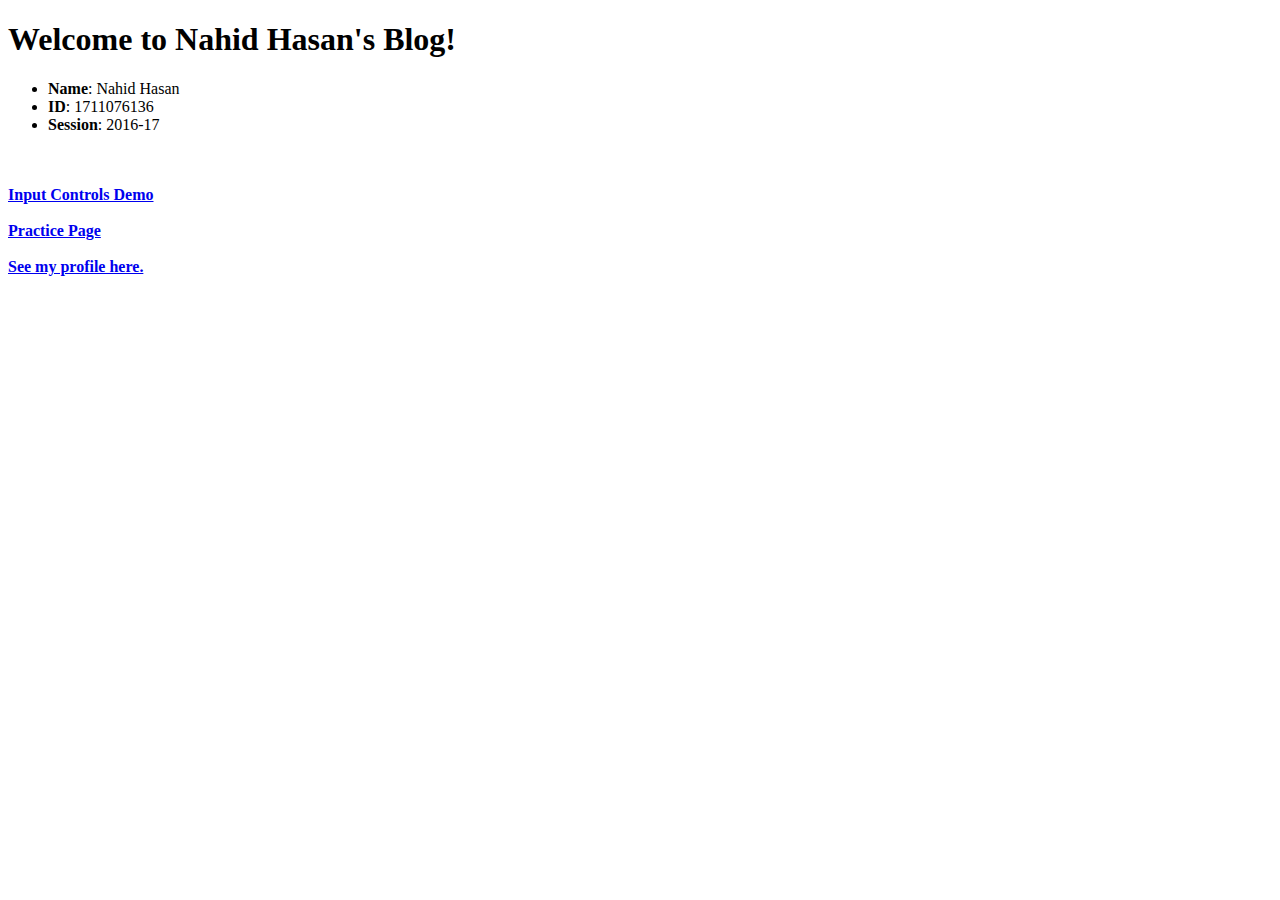
<file: index.html>
<!DOCTYPE html>
<html>
<head>
	<meta charset="utf-8">
	<title>Nahid Hasan's Blog</title>
</head>
<body>
	<h1>Welcome to Nahid Hasan's Blog!</h1>
	<ul>
		<li><b>Name</b>: Nahid Hasan</li>
		<li><b>ID</b>: 1711076136</li>
		<li><b>Session</b>: 2016-17</li>
	</ul>

	<br><br>

	<b><a href="inputcontrol.html">Input Controls Demo</a></b>

	<br><br>
	
	<b><a href="practice.html">Practice Page</a></b>

	<br><br>

	<b><a href="profile.html">See my profile here.</a></b>

</body>
</html>
</file>
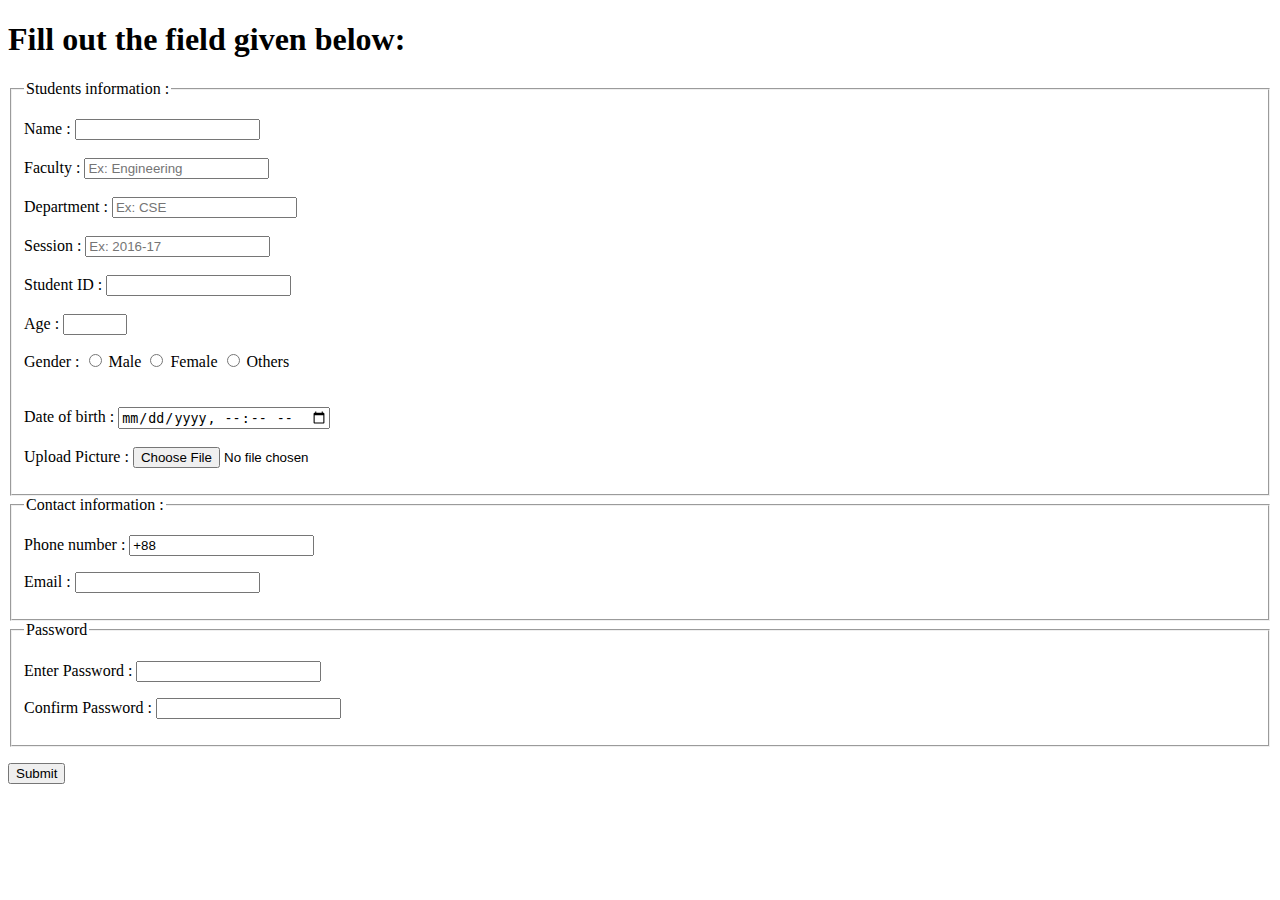
<file: inputcontrol.html>
<!DOCTYPE html>
<html lang="en">
    <head>
        <meta charset="utf-8">
        <title>Input Controlls</title>
    </head>
    <body>
        <h1>Fill out the field given below:</h1>

        <fieldset>
            <legend>Students information :</legend>
            <p>
                <lebel>Name : </lebel>
                <input type="text" id="name" >
                
		<br><br>
        	
                <lebel>Faculty : </lebel>
                <input type="text" id="Faculty" placeholder="Ex: Engineering">
                
		<br><br>
        	
                <lebel>Department : </lebel>
                <input type="text" id="Department" placeholder="Ex: CSE">
                
                <br><br>

                <lebel>Session : </lebel>
                <input type="number" id="id" placeholder="Ex: 2016-17">
		
		<br><br>

                <lebel>Student ID : </lebel>
                <input type="number" id="id">


                <br><br>

                <lebel>Age : </lebel>
                <input type="number" size="3" min="2" max="100" name="age">

                <div>
                    Gender :
                    <input type="radio" name="gender" id="male" value="male">
                    <label for="male">Male</label>

                    <input type="radio" name="gender" id="female" value="female">
                    <label for="female">Female</label>

		    <input type="radio" name="gender" id="others" value="others">
                    <label for="others">Others</label>
                </div>

                <br><br>

                <label>Date of birth : </label>
                <input type="datetime-local">

                <br><br>

                <label>Upload Picture : </label>
                <input type="file" id="profile-photo" placeholder=".jpg/.jpeg file only">  
            </p>
        </fieldset>

        <fieldset>
            <legend>Contact information : </legend>

            <p>
                Phone number : 
                <input type="tel" value="+88">
            </p>
            <p>
                Email :
                <input type="email" name="email">
            </p>
        </fieldset>

        <fieldset>
            <legend>Password </legend>
            <p>
                Enter Password : 
                <input type="password">
            </p>
            <p>
                Confirm Password :
                <input type="password">
            </p>
        </fieldset>
        <p>
            <input type="submit" onclick="alert('Thank you for your response')" value="Submit">
        </p>
        

    </body>
</html>
</file>
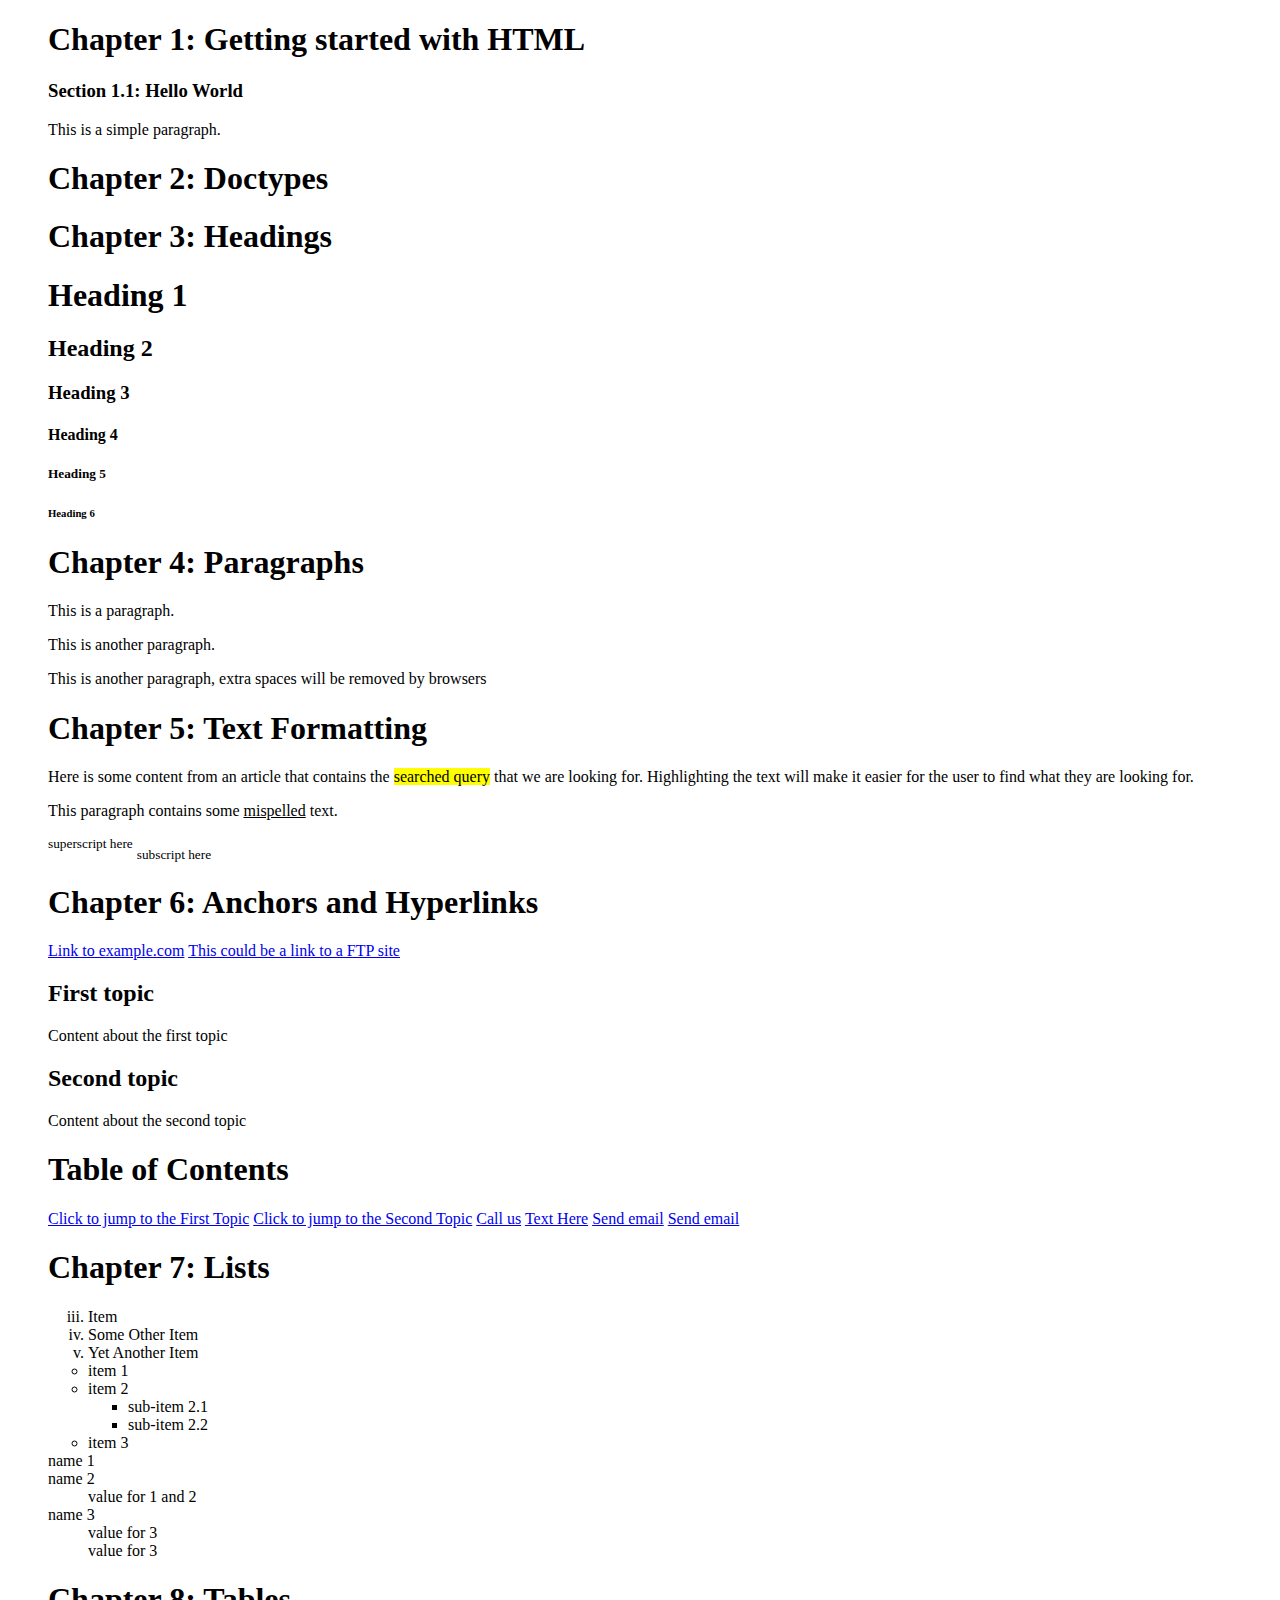
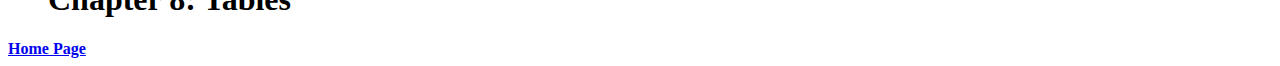
<file: practice.html>
<!DOCTYPE html>
<html>
<head>
	<meta charset="utf-8">
	<title>HTML5 Practice to be a Professional</title>
</head>
<body>
	<ul>
	<h1><b>Chapter 1: Getting started with HTML</b></h1>
	<p>
		<h3><b>Section 1.1: Hello World</b></h3>
		<p>This is a simple paragraph.</p>			
	
	</p>
	
	<h1><b>Chapter 2: Doctypes</b></h1>
	<p>

	</p>

	<h1><b>Chapter 3: Headings</b></h1>
	<p>
		<h1>Heading 1</h1>
		<h2>Heading 2</h2>
		<h3>Heading 3</h3>
		<h4>Heading 4</h4>
		<h5>Heading 5</h5>
		<h6>Heading 6</h6>

	</p>

	<h1><b>Chapter 4: Paragraphs</b></h1>
	<p>
		<p>This is a paragraph.</p>
		<p>This is another paragraph.</p>
		<p>This is another paragraph, extra spaces will be removed by browsers</p>

	</p>
	

	<h1><b>Chapter 5: Text Formatting</b></h1>
	<p>
		<p>Here is some content from an article that contains the <mark>searched query</mark>
that we are looking for. Highlighting the text will make it easier for the user to
find what they are looking for.</p>

		<p>This paragraph contains some <u>mispelled</u> text.</p>
		<sup>superscript here</sup>
		<sub>subscript here</sub>
	</p>


	<h1><b>Chapter 6: Anchors and Hyperlinks</b></h1>
	<p>
		<a href="http://example.com/">Link to example.com</a>
		<a href="ftp://example.com/">This could be a link to a FTP site</a>
		<h2 id="Topic1">First topic</h2>
		<p>Content about the first topic</p>
		<h2 id="Topic2">Second topic</h2>
		<p>Content about the second topic</p>
		<h1>Table of Contents</h1>
			<a href='#Topic1'>Click to jump to the First Topic</a>
			<a href='#Topic2'>Click to jump to the Second Topic</a>


		<a href="tel:11234567890">Call us</a>
		<a href="example.com" target="_blank">Text Here</a>

		<a href="mailto:example@example.com">Send email</a>

		<a href="mailto:example@example.com?subject=Example+subject&body=Message+text">Send email</a>
	</p>

	<h1><b>Chapter 7: Lists</b></h1>
	<p>
		<ol start="3" type="i">
		<li>Item</li>
		<li>Some Other Item</li>
		<li>Yet Another Item</li>
		</ol>
		
		<ul>
		<li>item 1</li>
		<li>item 2
		<ul>
		<li>sub-item 2.1</li>
		<li>sub-item 2.2</li>
		</ul>
		</li>
		<li>item 3</li>
		</ul>


		<dl>
			<dt>name 1</dt>
			<dt>name 2</dt>
			<dd>value for 1 and 2</dd>
			<dt>name 3</dt>
			<dd>value for 3</dd>
			<dd>value for 3</dd>
		</dl>
		
	</p>
	

	<h1><b>Chapter 8: Tables</b></h1>
	<p>

	</p>

	</ul>
	<b><a href="index.html">Home Page</a></b>
</body>
</html>
</file>
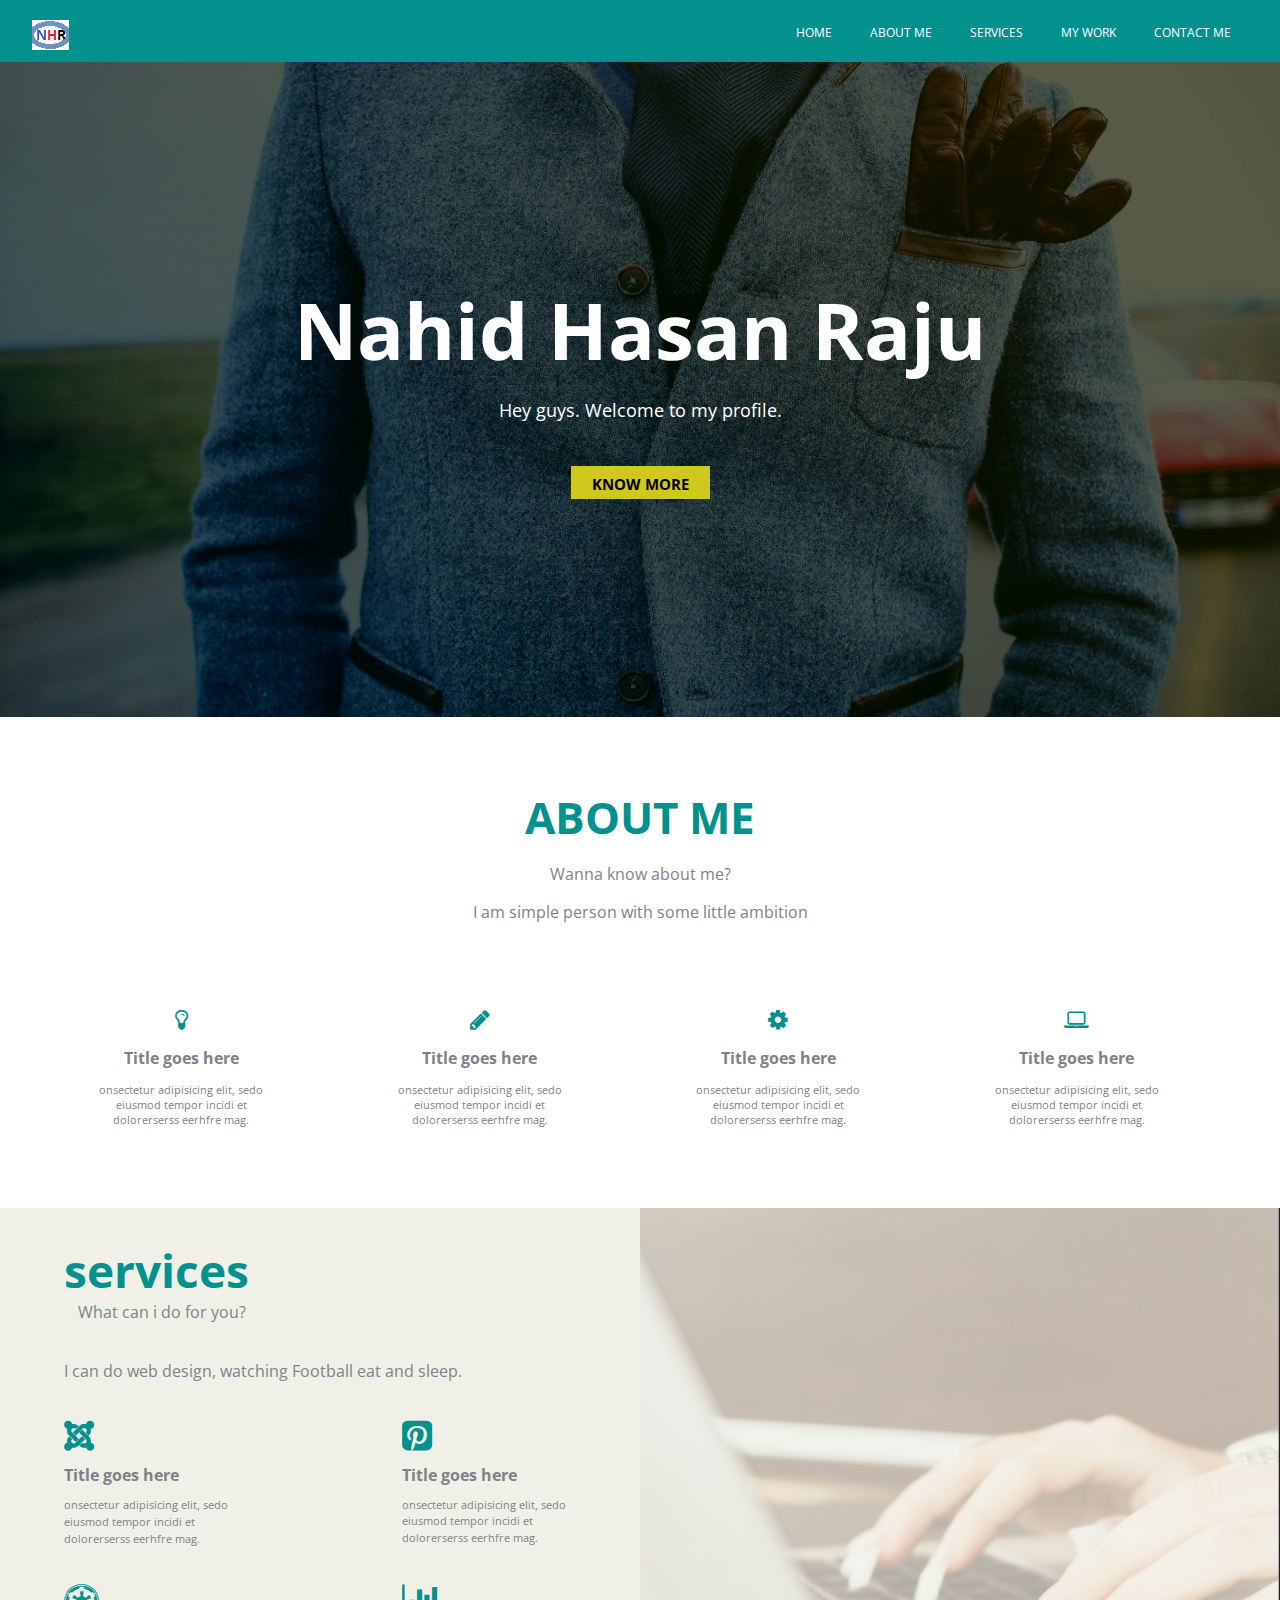
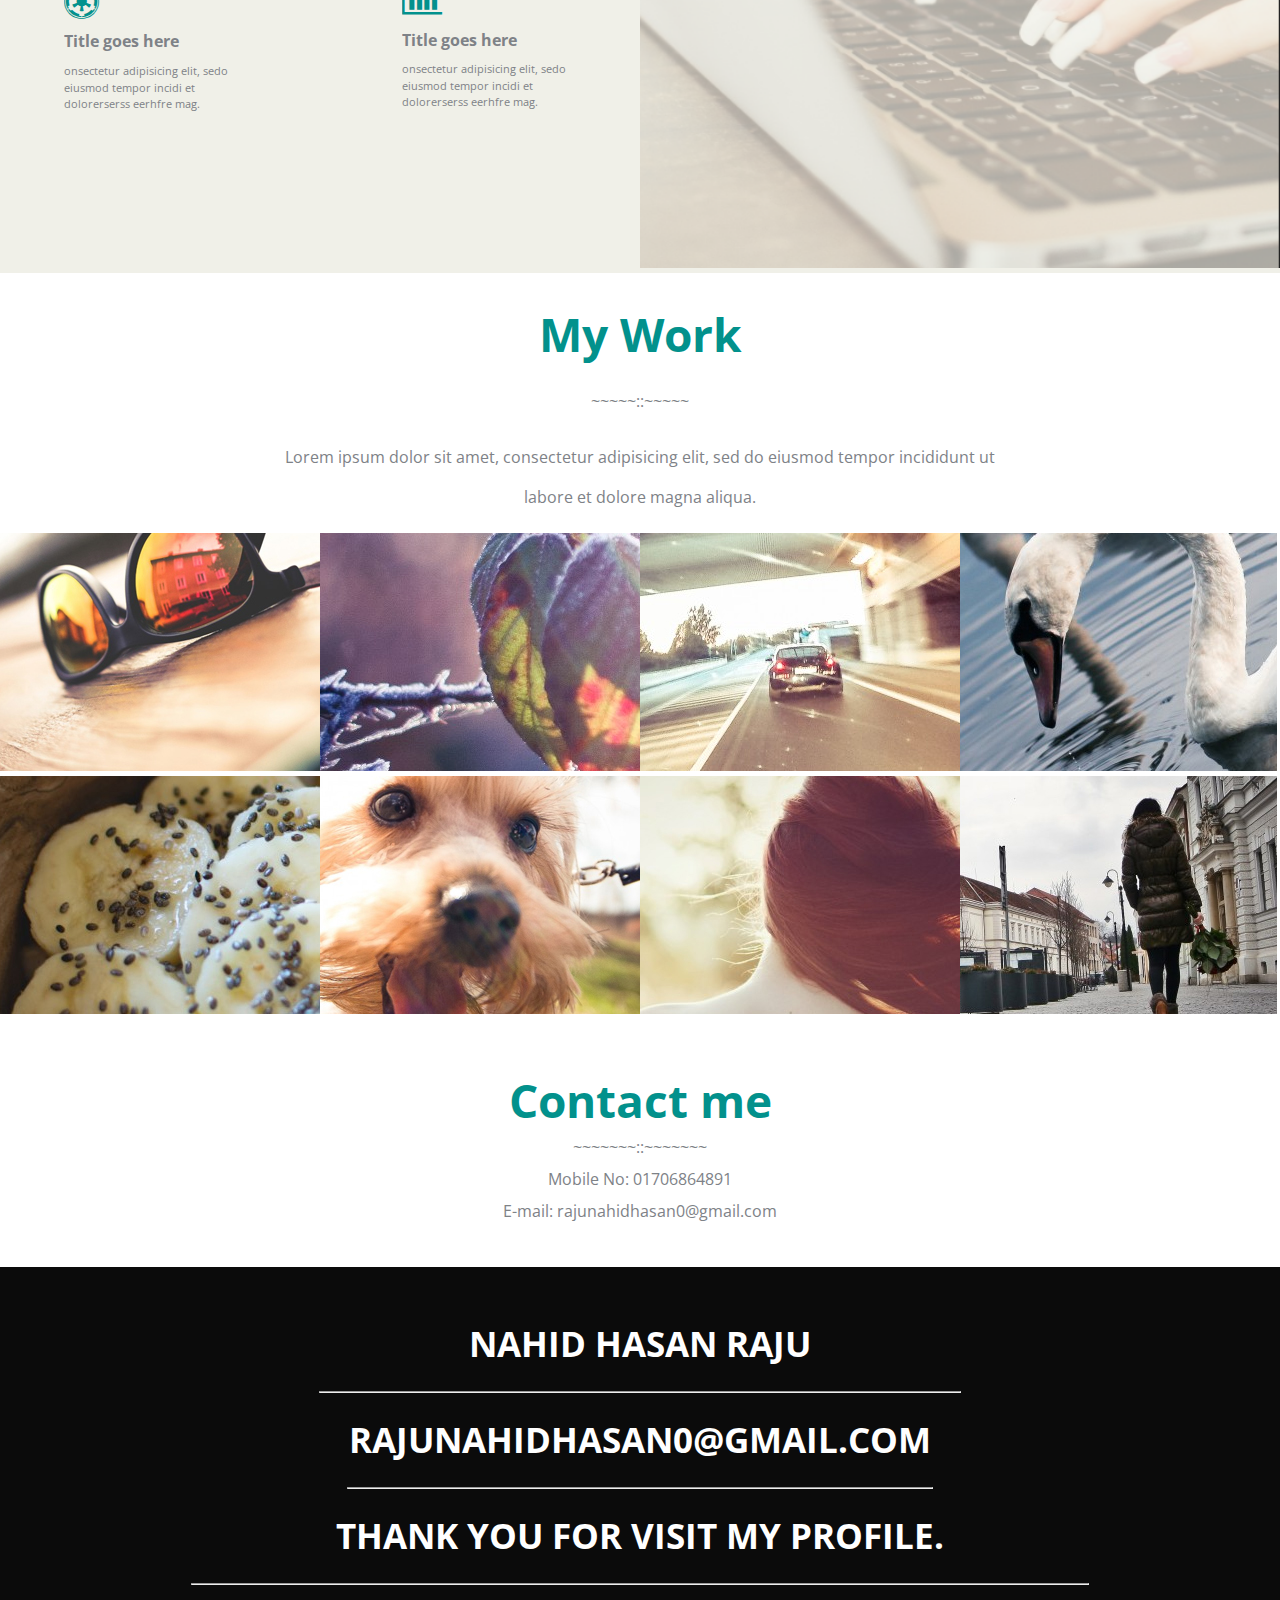
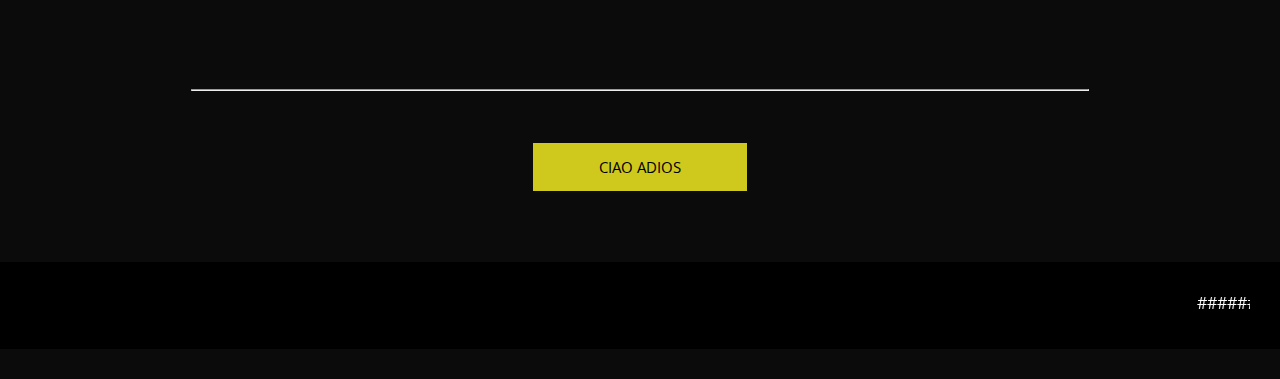
<file: profile.html>
<!DOCTYPE html>
<!--[if lt IE 7]>      <html class="no-js lt-ie9 lt-ie8 lt-ie7"> <![endif]-->
<!--[if IE 7]>         <html class="no-js lt-ie9 lt-ie8"> <![endif]-->
<!--[if IE 8]>         <html class="no-js lt-ie9"> <![endif]-->
<!--[if gt IE 8]><!--> <html class="no-js"> <!--<![endif]-->
<head>
	<meta charset="UTF-8">
	<meta http-equiv="X-UA-Compatible" content="IE=edge">
	<meta name="keywords" content="template, design, psd to html" />
	<meta name="description" content="softtech-it provides software and web based services" />
	<meta name="viewport" content="width=device-width, initial-scale=1, maximum-scale=1" />
	<link rel="shortcut icon" type="image/x-icon" href="images/icon.png" />
	<link rel="apple-touch-icon" type="image/x-icon" href="images/apple-touch-icon.png" />
	<title>Nahid Hasan Raju</title>
	<link rel="stylesheet" type="text/css" href="css/font-awesome.min.css" media="all" />
	<link rel="stylesheet" type="text/css" href="css/normalize.css" media="all" />
	<link rel="stylesheet" type="text/css" href="style.css" media="all" />
	<link rel="stylesheet" type="text/css" href="responsive.css" media="all" />
	<link href='http://fonts.googleapis.com/css?family=Open+Sans:800' rel='stylesheet' type='text/css'>
	
	
	<script type="text/javascript" src="js/modernizr.js"></script>
</head>
<body>
	<!-- header-area start here -->
	<header class="header-area">
		<div class="all">
			<section class="logo-area">
				<a href="#"><img src="images/logo.png" alt="NHR" /></a>
			</section>
			<section class="menu-area">
				<ul>
					<li><a href="#home">home</a></li>
					<li><a href="#aboutme">about me</a></li>
					<li><a href="#services">services</a></li>
					<li><a href="#mywork">my work</a></li>
					<li><a href="#contactme">contact me</a></li>
				</ul>
			</section>
		</div>
	</header>
	<!-- header-area end here -->
	
	<!-- know-area start here -->
	<section class="know-area">
		<div class="all">
			<h1>Nahid Hasan Raju</h1>
			<p>Hey guys. Welcome to my profile.</p>
			<!-- <i class="fa fa-apple"></i> <br /> -->
			<h3><a href="#knowmore">know more</a></h3>
		</div>
	</section>
	<!-- know-area end here -->
	
	<!-- know-area start here -->
	<section class="about-area">
		<div class="all">
			<div class="ab">
				<h1>ABOUT ME</h1>
				<p>Wanna know about me? <br> </p>
			</div>
			<div class="para">
				<p>I am simple person with some little ambition</p>
			</div>
		</div>
		<div class="second">
			<div class="title-area">
				<div class="title">
					<i class="fa fa-lightbulb-o"></i>
					<h2>Title goes here</h2>
					<p>onsectetur adipisicing elit, sedo eiusmod tempor incidi
					et dolorerserss eerhfre mag.</p>
				</div>
				<div class="title">
					<i class="fa fa-pencil"></i>
					<h2>Title goes here</h2>
					<p>onsectetur adipisicing elit, sedo eiusmod tempor incidi
					et dolorerserss eerhfre mag.</p>
				</div>
				<div class="title">
				<i class="fa fa-cog"></i>
					<h2>Title goes here</h2>
					<p>onsectetur adipisicing elit, sedo eiusmod tempor incidi
					et dolorerserss eerhfre mag.</p>
				</div>
				<div class="title">
				<i class="fa fa-laptop"></i>
					<h2>Title goes here</h2>
					<p>onsectetur adipisicing elit, sedo eiusmod tempor incidi
					et dolorerserss eerhfre mag.</p>
				</div>
			</div>
		</div>
	</section>
	<!-- know-area end here -->
	
	<!-- services-area start here -->
	<section class="service-area">
		<div class="service-left">
			<div class="team">
				<div class="service">
					<h1>services</h1>
					<p>What can i do for you? </p>
				</div>
				<p>I can do web design, watching Football eat and sleep.</p>
				<div class="first-stage">
					<div class="glob">
						<a href="#"><i class="fa fa-joomla"></i></a>
						<h2>Title goes here</h2>
						<p>onsectetur adipisicing elit, sedo eiusmod tempor incidi
						et dolorerserss eerhfre mag.</p>
					</div>
					<div class="glob">
						<a href="#"><i class="fa fa-empire"></i></a>
						<h2>Title goes here</h2>
						<p>onsectetur adipisicing elit, sedo eiusmod tempor incidi
						et dolorerserss eerhfre mag.</p>
					</div>
				</div>
				<div class="second-stage">
					<div class="watch">
						<a href="#"><i class="fa fa-pinterest-square"></i></a>
						<h2>Title goes here</h2>
						<p>onsectetur adipisicing elit, sedo eiusmod tempor incidi
						et dolorerserss eerhfre mag.</p>
					</div>
					<div class="watch">
						<a href="#"><i class="fa fa-bar-chart"></i></a>
						<h2>Title goes here</h2>
						<p>onsectetur adipisicing elit, sedo eiusmod tempor incidi
						et dolorerserss eerhfre mag.</p>
					</div>
				</div>
			</div>
		</div>
		<div class="service-right">
			<img src="images/laptop.png" alt="hand-with-laptop" />
		</div>
	</section>
	<!-- services-area end here -->
	
	<!-- my work-area start here -->
	<section class="my-work-area">
		<div class="all">
			<div class="my">
				<h1>My Work</h1>
				<p>~~~~~::~~~~~</p>
			</div>
			<p>Lorem ipsum dolor sit amet, consectetur adipisicing elit, sed do eiusmod tempor incididunt ut labore et dolore magna aliqua.</p>
		</div>
	</section>
	<!-- my work-area end here -->
	
	<!-- picture-area start here -->
	<div class="picture">
	<div class="all">
			<div class="first-pic">
				<a href="#"><img src="images/first.jpg" alt="first" /></a>
			</div>
			<div class="first-pic">
				<a href="#"><img src="images/second.jpg" alt="second" /></a>
			</div>
			<div class="first-pic">
				<a href="#"><img src="images/third.jpg" alt="third" /></a>
			</div>
			<div class="first-pic">
				<a href="#"><img src="images/forth.jpg" alt="forth" /></a>
			</div>
			<div class="second-pic">
				<a href="#"><img src="images/five.jpg" alt="five" /></a>
			</div>
			<div class="second-pic">
				<a href="#"><img src="images/six.jpg" alt="six" /></a>
			</div>
			<div class="second-pic">
				<a href="#"><img src="images/seven.jpg" alt="seven" /></a>
			</div>
			<div class="second-pic">
				<a href="#"><img src="images/eight.jpg" alt="eight" /></a>
			</div>	
		</div>
	</div>
	<!-- picture-area end here -->
	
	<!-- contact-area start here -->
	<section class="contact-area">
		<div class="all">
			<div class="me">
				<h1>Contact me</h1>
				<p>~~~~~~~::~~~~~~~</p>
			</div>
			<p>
				Mobile No: 01706864891
				<br>
				E-mail: rajunahidhasan0@gmail.com
			</p>
		</div>
	</section>
	<!-- contact-area end here -->
	
	<!-- footer-area start here -->
	<footer class="footer-area">
		<div class="all">
			<div class="footer-top">
				<div class="first">
					<h1><a href="#">Nahid Hasan Raju</a></h1> <hr />
				</div>
				<div class="second">
					<h1><a href="#">rajunahidhasan0@gmail.com</a></h1> <hr />
				</div>
				<div class="third">
					<h1><a href="#">Thank you for visit my profile.</a></h1> <hr />
				</div>
				<div class="forth">
				 <br /> <br /> <br /> <br /> <hr /> <br /> <br />
				 </div>
				 <div class="sub">
					<a href="#">Ciao Adios</a> 
				 </div> <br /> <br /> <br /> <br />
			 </div>
			<div class="footer-bottom">
				<marquee> ###### Stay Home, Stay Safe ######</marquee>
			</div>
		</div>
	</footer>
	<!-- footer-area end here -->
</body>
</html>
</file>
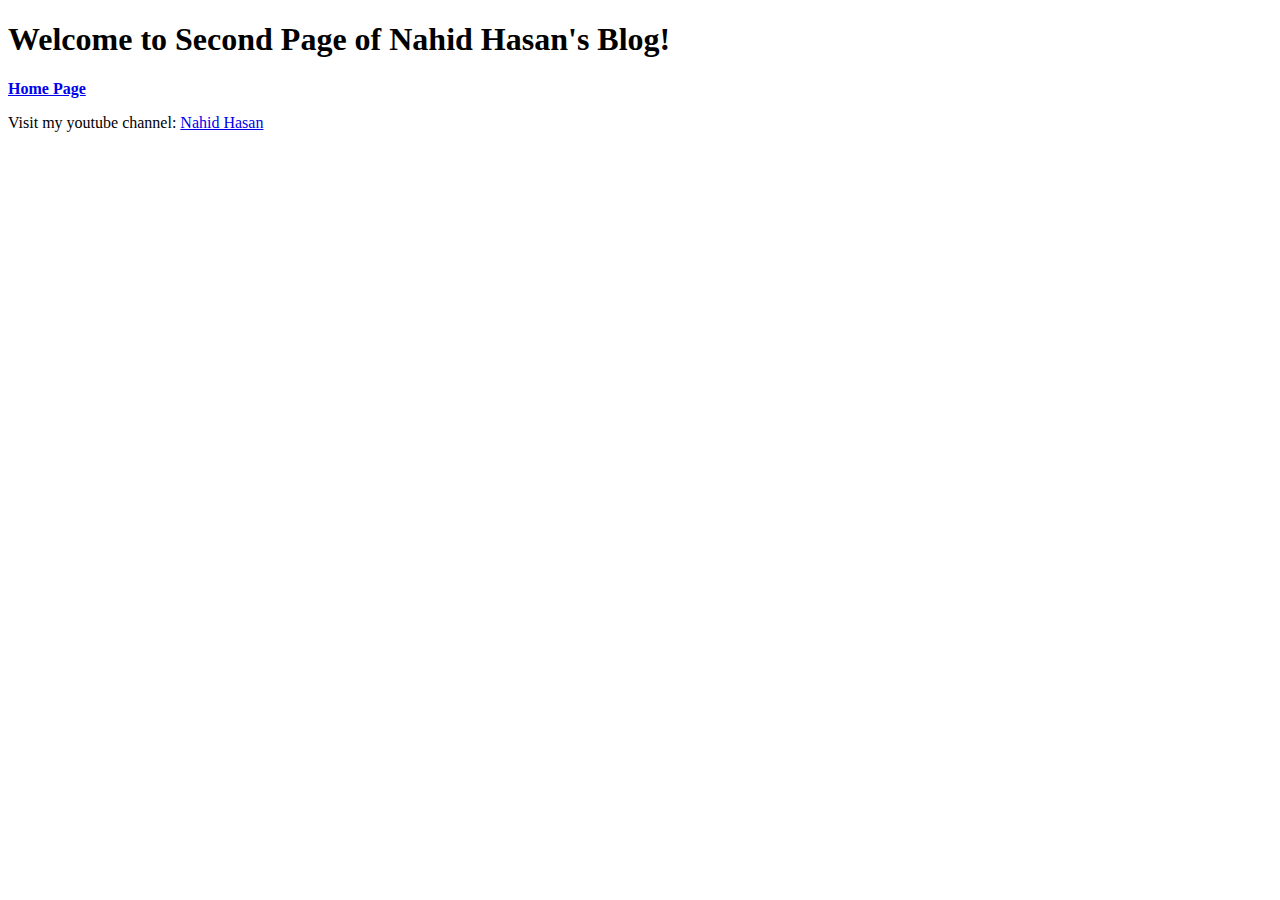
<file: secondpage.html>
<!DOCTYPE html>
<html>
<head>
	<meta charset="utf-8">
	<title>Nahid Hasan's Blog</title>
</head>
<body>
	<h1>Welcome to Second Page of Nahid Hasan's Blog!</h1>

	<b><a href='index.html'>Home Page</a></b>

	<p>Visit my youtube channel: <a href='www.youtube.com/dontnowheretogo/'>Nahid Hasan</a></p>
</body>
</html>
</file>
<file: style.css>
/*
Theme Name: SoftTech-IT
Theme URI: http://softtech-it.com 
Description: this is custom designed template.

*/
/**
 * Table of Contents
 *
 * 1.0 - Body
 * 2.0 - Header Area
*    2.1.0 - logo-area
*    2.2.0 - menu-area
 * 3.0 - know-area
 * 4.0 - about-area
 * 5.0 - title-area
 * 6.0 - service-area  
 *   6.1 - service-left
 *   6.2 -service-right 
 * 7.0 - my-work-area
 * 8.0 - picture-area
 * 9.0 - contact-area
 * 10.0 - footer-area
 *   10.1 - footer-top
 *   10.2 - footer-bottom
 */
/** 
	* 1.0 - body
**/
body {
    font-family: "Open Sans", sans-serif
    }

/** 
	* 2.0 - Header Area 
**/
.header-area {
    background: #02918D;
    width: 100%;
    text-transform: uppercase
    }

.header-area a {
    color: #FFF;
    text-decoration: none;
    font-size: 12px
    }

.header-area .all {
    width: 95%;
    margin: 0 auto
    }

/** 
	* 2.1 - logo-area
**/
.logo-area {
    width: 20%;
    float: left;
    overflow: hidden
    }

.logo-area img {
    padding-top: 20px
    }

/** 
	* 2.2 - menu-area
**/
.menu-area {
    width: 80%;
    overflow: hidden
    }

.menu-area ul {
    margin: 0;
    list-style: none;
    float: right
    }

.menu-area ul li {
    display: inline-block;
    padding: 20px 17px
    }

.menu-area ul li:hover {
    background: black
    }

/** 
	* 3.0 - know-area
**/
.know-area {
    background: url(images/court.jpg) no-repeat 0 0/100% 100%;
    padding: 200px 0;
    color: #fff;
    text-align: center
    }

.know-area h1 {
    margin: 15px;
    font-size: 78px;
    }

.know-area h2 {
    margin: 0;
    font-size: 30px
    }

.know-area p {
    margin: 0;
    padding-bottom: 25px;
    font-size: 18px
    }

.know-area i {
    font-size: 80px;
    margin-bottom: 7px
    }

.know-area h3 {
    border: 1px solid #CFC91D;
    background: #CFC91D;
    display: inline-block;
    padding: 3px 20px;
    -moz-transition: 3s;
    -o-transition: 3s;
    -webkit-transition: 3s;
    transition: 3s
    }

.know-area h3:hover {
    background: -moz-linear-gradient(#f0f0e8, #FFF);
    background: -o-linear-gradient(#f0f0e8, #FFF);
    background: -webkit-linear-gradient(#f0f0e8, #FFF);
    background: -webkit-gradient(linear, left top, left bottom, color-stop(0, #f0f0e8), color-stop(1, #FFF));
    filter: "progid:DXImageTransform.Microsoft.gradient(startColorStr=#f0f0e8, EndColorStr=#FFF)";
    background: linear-gradient(#f0f0e8, #FFF)
    }

.know-area a {
    color: black;
    text-decoration: none;
    font-size: 15px;
    text-transform: uppercase
    }

/** 
	* 4.0 - about-area
**/
.about-area .all {
    width: 72%;
    margin: 0 auto;
    text-align: center;
    padding-bottom: 70px
    }

.ab h1 {
    font-size: 44px;
    color: #02918D;
    margin: 70px 0 0
    }

.ab p {
    color: #7e8287
    }

.para p {
    font-size: 16px;
    color: #7e8287
    }

.para span {
    font-size: 23px
    }

/** 
	* 5.0 - title-area
 **/
.title-area {
    overflow: hidden;
    padding-bottom: 70px
    }

.second {
    width: 95%;
    margin: 0 auto
    }

.title-area i {
    font-size: 23px;
    color: #02918D
    }

.title {
    width: 16%;
    float: left;
    text-align: center;
    padding: 0 52px
    }

.title h2 {
    color: #7e8287;
    font-size: 16px
    }

.title p {
    color: #7e8287;
    font-size: 11px
    }

/** 
	* 6.0 - service-area  
**/
.service-area {
    overflow: hidden;
    background: #f0f0e8
    }

.service h1 {
    color: #02918c;
    font-size: 46px;
    margin-bottom: 0
    }

.service p {
    color: #7e8287;
    margin: 0 0 0 14px
    }

/** 
	* 6.2 - service-left
 **/
.service-left {
    width: 50%;
    float: left;
    overflow: hidden
    }

.service-left .team {
    width: 80%;
    margin: 0 auto
    }

.service-left p {
    color: #7e8287;
    margin-bottom: 37px
    }

.service-left h2 {
    color: #7e8287;
    font-size: 16px
    }

.service-left .first-stage {
    width: 34%;
    float: left;
    overflow: hidden;
    line-height: 1.05em
    }

.first-stage p {
    font-size: 11px
    }

.second-stage {
    float: right;
    overflow: hidden;
    font-size: 11px;
    line-height: 1.5em;
    width: 34%
    }

.service-left i {
    font-size: 35px;
    color: #02918D
    }

/** 
	* 6.2 - service-right 
 **/
.service-right {
    overflow: hidden;
    width: 50%
    }

.service-right img {
    height: 660px;
    width: 100%
    }

/** 
	* 7.0 - my-work-area
 **/
.my-work-area {
    overflow: hidden;
    text-align: center
    }

.my-work-area .all {
    width: 57%;
    margin: 0 auto
    }

.my h1 {
    color: #02918c;
    font-size: 46px;
    margin: 30px 0 0 0
    }

.my p {
    color: #7e8287
    }

.my-work-area p {
    color: #7e8287;
    font-size: 16px;
    line-height: 2.5em
    }

/** 
	* 8.0 - picture-area
 **/
.picture {
    overflow: hidden
    }

.picture img {
    margin-bottom:;
    }
.picture .first-pic {
    float: left;
    overflow: hidden;
    width: 25%;
	}
.picture .second-pic {
    float: left;
    overflow: hidden;
    width: 25%;
	}



/** 
	* 9.0 - contact-area
 **/
.contact-area {
    text-align: center;
    padding-bottom: 40px
    }

.contact-area .all {
    width: 57%;
    margin: 0 auto
    }

.me h1 {
    font-size: 46px;
    color: #02918C;
    margin: 50px 0 0 0
    }

.contact-area p {
    color: #7e8287;
    line-height: 2em;
    margin: 0
    }

/** 
	* 10.0 - footer-area
 **/
.footer-area {
    background: #0b0b0b;
    text-align: center;
    padding-bottom: 30px;
    text-transform: uppercase
    }
	.footer-area h1 {
		font-size: 35px;
	}

.footer-area .all {
    padding-top: 30px
    }

/** 
	* 10.1 - footer-top
 **/
.footer-top a {
    text-decoration: none;
    color: #FFF
    }

.footer-top .first hr {
    width: 50%
    }

.footer-top .second hr {
    width: 48%
    }

.footer-top .third hr, .footer-top .forth hr {
    width: 70%
    }

.footer-top .sub {
    border: 1px solid #CFC91D;
    background: #CFC91D;
    display: inline-block;
    padding: 12px 65px;
    -moz-transition: 3s;
    -o-transition: 3s;
    -webkit-transition: 3s;
    transition: 3s;
    overflow: hidden;
    color: black
    }

.footer-top .sub:hover {
    background: -moz-linear-gradient(#f0f0e8, #FFF);
    background: -o-linear-gradient(#f0f0e8, #FFF);
    background: -webkit-linear-gradient(#f0f0e8, #FFF);
    background: -webkit-gradient(linear, left top, left bottom, color-stop(0, #f0f0e8), color-stop(1, #FFF));
    filter: "progid:DXImageTransform.Microsoft.gradient(startColorStr=#f0f0e8, EndColorStr=#FFF)";
    background: linear-gradient(#f0f0e8, #FFF)
    }

.footer-top .sub a {
    color: black;
    text-decoration: none;
    font-size: 15px;
    text-transform: uppercase
    }

/** 
	* 10.2 - footer-bottom
 **/
.footer-bottom {
    background: #000;
    padding: 30px;
    color: #FFF
    }
</file>
<file: responsive.css>
@media all and (max-width: 1218px) {
	.title {
		width:84%;
    }
}

@media all and (max-width: 680px) {
	.logo-area {
		width: 100%;
		float: none;
		text-align:center;
    }
	.header-area .all {
		width: 100%;
    }
	.menu-area {
		width: 100%;
		text-align:center;
    }
	.menu-area ul {
		float: none;
		padding-left:0;
    }
	.know-area h1 {
		font-size: 35px;
    }
	.know-area h2 {
		font-size: 17px
    }
	.know-area p {
		font-size: 14px
    }

	.about-area .all {
		width: 95%;
    }

	.ab h1 {
		font-size: 35px;
    }
	.para p {
		font-size: 14px;
    }
	.para span {
		font-size: 21px
    }

	.service h1 {
		font-size: 35px;
    }
	.service p {
		margin: 0;
    }
	.service-area p {
		font-size: 14px
	}
	.service-left .first-stage {
		width: 100%;
    }
	.second-stage {
		width: 100%;
    }
	.service-right img {
		height: 781px;
	}
	.my h1 {
		font-size: 35px;
	}
	.me h1 {
		font-size: 35px;
	}
	.my-work-area p {
		font-size: 13px;
		line-height: 1.5em;
	}
	.contact-area p {
		font-size: 13px;
		line-height: 1.5em;
	}
	.footer-area h1 {
		font-size: 26px;
	}
}
@media all and (max-width: 476px) {
	.menu-area ul li {
		padding: 5px 3px
    }
	.know-area h1 {
		font-size: 18px;
    }
	.know-area h2 {
		font-size: 12px
    }
	.know-area p {
		font-size: 10px
    }
	
	.ab h1 {
		font-size: 18px;
    }
	.para p {
		font-size: 11px;
    }
	.para span {
		font-size: 14px
    }
	
	.title h2 {
		font-size: 13px
    }
	.service h1 {
		font-size: 18px;
    }
	.service-area p {
		font-size: 11px
	}
	.service-left h2 {
		font-size: 13px
    }
	.service-right img {
		height: 957px;
	}
	.my h1 {
		font-size: 18px;
	}
	.me h1 {
		font-size: 18px;
	}
	.my-work-area p {
		font-size: 11px;
	}
	.contact-area p {
		font-size: 11px;
	}
	.footer-area h1 {
		font-size: 18px;
	}
}
</file>
